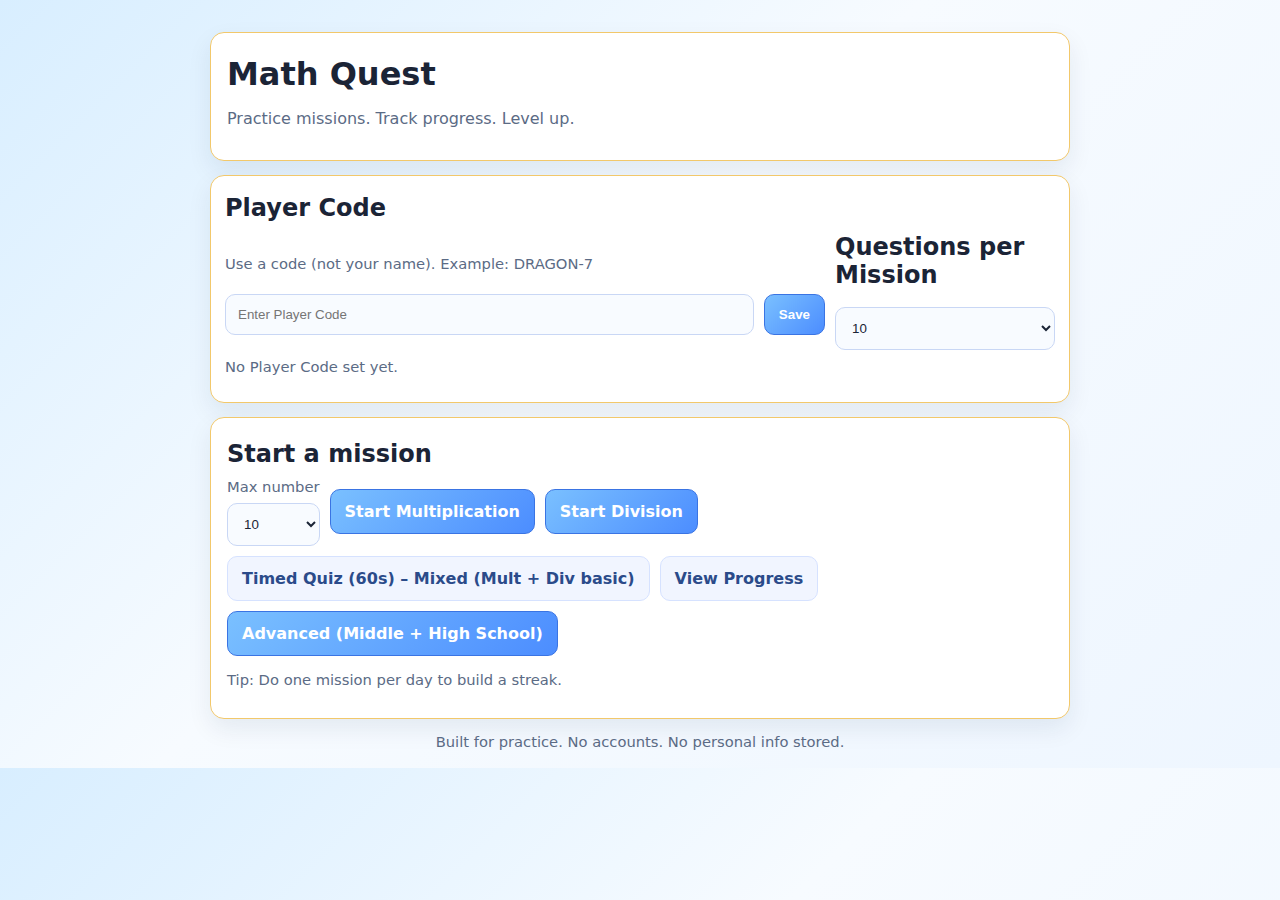
<file: index.html>
<!doctype html>
<html lang="en">
<head>
  <meta charset="utf-8" />
  <meta name="viewport" content="width=device-width,initial-scale=1" />
  <title>Math Quest</title>
  <link rel="stylesheet" href="assets/style.css" />
</head>
<body>
  <main class="container">
    <header class="card">
      <h1>Math Quest</h1>
      <p class="muted">Practice missions. Track progress. Level up.</p>
    </header>

    <section class="card compact">
      <div class="row wrap space">
        <div class="stack grow">
          <h2>Player Code</h2>
          <p class="muted small">Use a code (not your name). Example: DRAGON-7</p>

          <div class="row">
            <input id="playerCode" class="input" placeholder="Enter Player Code" maxlength="24" />
            <button id="savePlayer" class="btn">Save</button>
          </div>

          <p id="playerStatus" class="muted small"></p>
        </div>

        <div class="stack shrink">
          <h2>Questions per Mission</h2>
          <select id="questionCount" class="input">
            <option value="10">10</option>
            <option value="20">20</option>
            <option value="30">30</option>
            <option value="50">50</option>
            <option value="100">100</option>
          </select>
        </div>
      </div>
    </section>

    <section class="card">
      <h2>Start a mission</h2>
      <div class="row wrap">
        <label class="stack">
          <span class="muted small">Max number</span>
          <select id="maxNumber" class="input">
            <option value="10">10</option>
            <option value="12">12</option>
          </select>
        </label>
        <a class="btn" href="practice.html?mode=mult">Start Multiplication</a>
        <a class="btn" href="practice.html?mode=div">Start Division</a>
        <a class="btn btn-secondary" href="practice.html?mode=mixed&max=12&timed=1&t=60">Timed Quiz (60s) – Mixed (Mult + Div basic)</a>
        <a class="btn btn-secondary" href="progress.html">View Progress</a>
        <a class="btn btn-advanced" href="advanced.html">Advanced (Middle + High School)</a>
      </div>
      <p class="muted small">Tip: Do one mission per day to build a streak.</p>
    </section>

    <footer class="muted small center">
      Built for practice. No accounts. No personal info stored.
    </footer>
  </main>

  <script src="assets/app.js"></script>
  <script>
    // Home page wiring
    const input = document.getElementById('playerCode');
    const status = document.getElementById('playerStatus');
    const btn = document.getElementById('savePlayer');
    const selector = document.getElementById('questionCount');
    const maxSelector = document.getElementById('maxNumber');
    const missionLinks = document.querySelectorAll('section.card a[href*="practice.html"], section.card a[href*="advanced.html"]');

    const current = MQ.getPlayerCode();
    status.textContent = current ? `Current Player Code: ${current}` : `No Player Code set yet.`;
    input.value = current || '';

    selector.value = MQ.getQuestionCount();

    function updateLinks() {
      const n = MQ.getQuestionCount();
      const max = Number(maxSelector.value);
      missionLinks.forEach(link => {
        const url = new URL(link.href, location.origin);
        url.searchParams.set('n', n);
        if (url.searchParams.has('max') || url.pathname.endsWith('practice.html')) {
          // keep max param for practice links
          url.searchParams.set('max', max);
        }
        // For advanced.html we pass n and leave other params for the advanced page to manage
        link.href = url.href;
      });
    }

    btn.addEventListener('click', () => {
      const ok = MQ.setPlayerCode(input.value);
      status.textContent = ok ? `Saved player code: ${MQ.getPlayerCode()}` : 'Invalid code (3–24 chars, A–Z, 0–9, -)';
      input.value = MQ.getPlayerCode() || '';
    });

    selector.addEventListener('change', () => {
      MQ.setQuestionCount(selector.value);
      updateLinks();
    });

    maxSelector.addEventListener('change', updateLinks);
    updateLinks();
  </script>
</body>
</html>
</file>
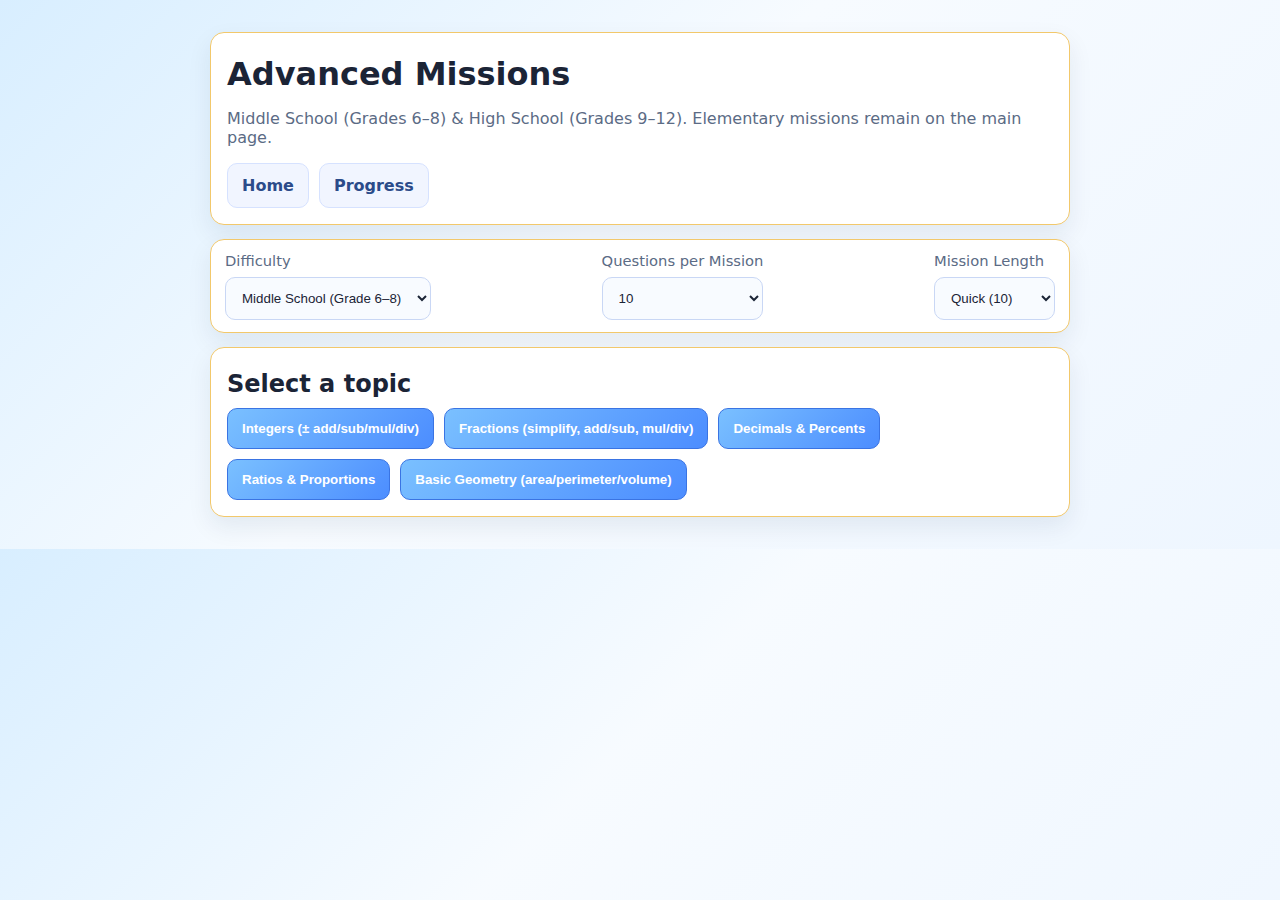
<file: advanced.html>
<!doctype html>
<html lang="en">
<head>
  <meta charset="utf-8" />
  <meta name="viewport" content="width=device-width,initial-scale=1" />
  <title>Advanced Missions</title>
  <link rel="stylesheet" href="assets/style.css" />
</head>
<body>
  <main class="container">
    <header class="card">
      <h1>Advanced Missions</h1>
      <p class="muted">Middle School (Grades 6–8) & High School (Grades 9–12). Elementary missions remain on the main page.</p>
      <div class="row wrap">
        <a class="btn btn-secondary" href="index.html">Home</a>
        <a class="btn btn-secondary" href="progress.html">Progress</a>
      </div>
    </header>

    <section class="card compact">
      <div class="row space wrap">
        <label class="stack">
          <span class="muted small">Difficulty</span>
          <select id="difficulty" class="input">
            <option value="middle">Middle School (Grade 6–8)</option>
            <option value="high">High School (Grade 9–12)</option>
          </select>
        </label>

        <label class="stack">
          <span class="muted small">Questions per Mission</span>
          <select id="qCount" class="input">
            <option value="10">10</option>
            <option value="20">20</option>
            <option value="30">30</option>
            <option value="50">50</option>
            <option value="100">100</option>
          </select>
        </label>

        <label class="stack">
          <span class="muted small">Mission Length</span>
          <select id="missionLength" class="input">
            <option value="10">Quick (10)</option>
            <option value="20">Short (20)</option>
            <option value="30">Medium (30)</option>
            <option value="50">Long (50)</option>
          </select>
        </label>
      </div>
    </section>

    <section class="card">
      <h2>Select a topic</h2>
      <div id="topics" class="row wrap"></div>
    </section>

    <section class="card" id="mission" style="display:none;">
      <div class="row space">
        <div class="pill" id="counter">Question 1 / 10</div>
        <div class="row wrap">
          <div class="pill" id="playerPill">Player: —</div>
          <div class="pill" id="streakPill">Streak: —</div>
        </div>
      </div>

      <div class="question" id="question">—</div>

      <div id="choices"></div>

      <div class="row">
        <input id="answer" class="input" placeholder="Type answer (or pick)" />
        <button id="submit" class="btn">Submit</button>
      </div>

      <p id="feedback" class="feedback"></p>
    </section>

    <section class="card" id="results" style="display:none;">
      <h2>Mission Complete</h2>
      <p id="scoreLine" class="muted"></p>
      <div id="review"></div>
      <div class="row wrap">
        <a class="btn" id="retry" href="#">Retry</a>
        <a class="btn btn-secondary" href="index.html">Home</a>
        <a class="btn btn-secondary" href="progress.html">Progress</a>
      </div>
    </section>
  </main>

  <script src="assets/app.js"></script>
  <script src="assets/storage.js"></script>
  <script src="assets/advanced.js"></script>
</body>
</html>
</file>
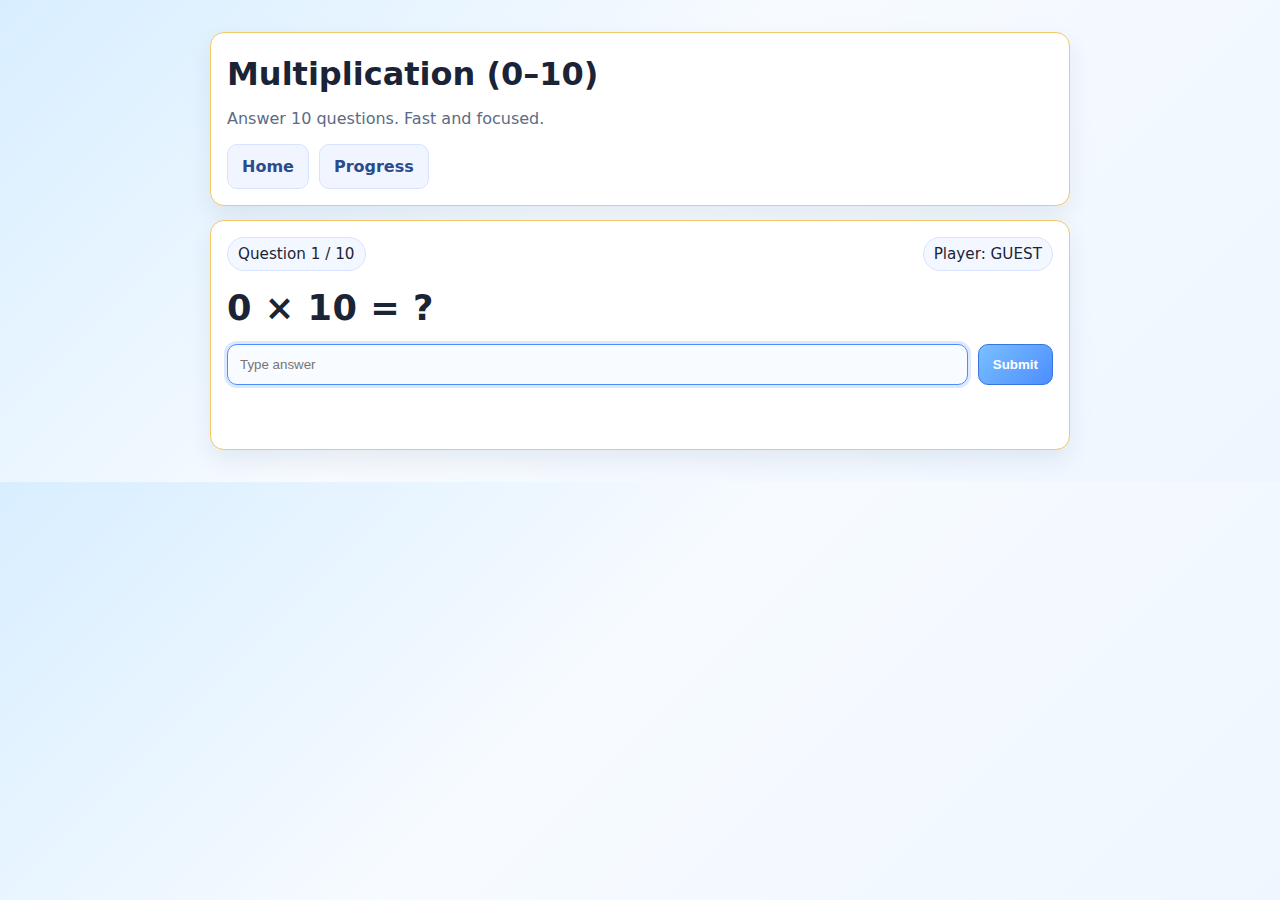
<file: practice.html>
<!doctype html>
<html lang="en">
<head>
  <meta charset="utf-8" />
  <meta name="viewport" content="width=device-width,initial-scale=1" />
  <title>Practice Mission</title>
  <link rel="stylesheet" href="assets/style.css" />
</head>
<body>
  <main class="container">
    <header class="card">
      <h1 id="title">Practice Mission</h1>
      <p id="subtitle" class="muted"></p>
      <div class="row wrap">
        <a class="btn btn-secondary" href="index.html">Home</a>
        <a class="btn btn-secondary" href="progress.html">Progress</a>
      </div>
    </header>

    <section class="card">
      <div class="row space">
        <div class="pill" id="counter">Question 1 / 10</div>
        <div class="pill" id="playerPill">Player: —</div>
      </div>

      <div class="question" id="question">—</div>

      <div class="row">
        <input id="answer" class="input" inputmode="numeric" placeholder="Type answer" />
        <button id="submit" class="btn">Submit</button>
      </div>

      <p id="feedback" class="feedback"></p>
    </section>

    <section class="card" id="results" style="display:none;">
      <h2>Mission Complete</h2>
      <p id="scoreLine" class="muted"></p>
      <div class="row wrap">
        <a class="btn" id="retry" href="#">Retry</a>
        <a class="btn btn-secondary" href="index.html">Home</a>
        <a class="btn btn-secondary" href="progress.html">Progress</a>
      </div>
    </section>
  </main>

  <script src="assets/app.js"></script>
  <script>
    const params = new URLSearchParams(location.search);
    const mode = params.get('mode') || 'mult';
    const max = Number(params.get('max') || 10);
    const TOTAL = 10;

    const title = document.getElementById('title');
    const subtitle = document.getElementById('subtitle');
    const counter = document.getElementById('counter');
    const qEl = document.getElementById('question');
    const ansEl = document.getElementById('answer');
    const submitBtn = document.getElementById('submit');
    const feedback = document.getElementById('feedback');
    const results = document.getElementById('results');
    const scoreLine = document.getElementById('scoreLine');
    const playerPill = document.getElementById('playerPill');
    const retry = document.getElementById('retry');

    const player = MQ.getPlayerCode() || 'GUEST';
    playerPill.textContent = `Player: ${player}`;

    const modeLabel = (mode === 'mult') ? `Multiplication (0–${max})` : `Practice`;
    title.textContent = modeLabel;
    subtitle.textContent = `Answer ${TOTAL} questions. Fast and focused.`;

    retry.href = `practice.html?mode=${encodeURIComponent(mode)}&max=${encodeURIComponent(max)}`;

    let i = 0;
    let correct = 0;
    let current = null;

    function newQuestion() {
      feedback.textContent = '';
      ansEl.value = '';
      ansEl.focus();
      counter.textContent = `Question ${i + 1} / ${TOTAL}`;

      if (mode === 'mult') {
        const a = MQ.randInt(0, max);
        const b = MQ.randInt(0, max);
        current = { a, b, answer: a * b, text: `${a} × ${b} = ?` };
      } else {
        current = { a: 1, b: 1, answer: 1, text: `Coming soon` };
      }

      qEl.textContent = current.text;
    }

    function finish() {
      const scorePct = Math.round((correct / TOTAL) * 100);
      const session = {
        mode: modeLabel,
        total: TOTAL,
        correct,
        scorePct,
        timestamp: new Date().toISOString()
      };

      MQ.recordSession(session);

      scoreLine.textContent = `Score: ${correct}/${TOTAL} (${scorePct}%)`;
      results.style.display = 'block';
      submitBtn.disabled = true;
      ansEl.disabled = true;
    }

    function submit() {
      if (!current) return;

      const raw = ansEl.value.trim();
      const user = Number(raw);

      if (raw === '' || Number.isNaN(user)) {
        feedback.textContent = 'Enter a number.';
        feedback.className = 'feedback warn';
        return;
      }

      if (user === current.answer) {
        correct++;
        feedback.textContent = 'Correct ✅';
        feedback.className = 'feedback ok';
      } else {
        feedback.textContent = `Not quite. Correct answer: ${current.answer}`;
        feedback.className = 'feedback bad';
      }

      i++;
      if (i >= TOTAL) {
        finish();
      } else {
        setTimeout(newQuestion, 450);
      }
    }

    submitBtn.addEventListener('click', submit);
    ansEl.addEventListener('keydown', (e) => {
      if (e.key === 'Enter') submit();
    });

    newQuestion();
  </script>
</body>
</html>
</file>
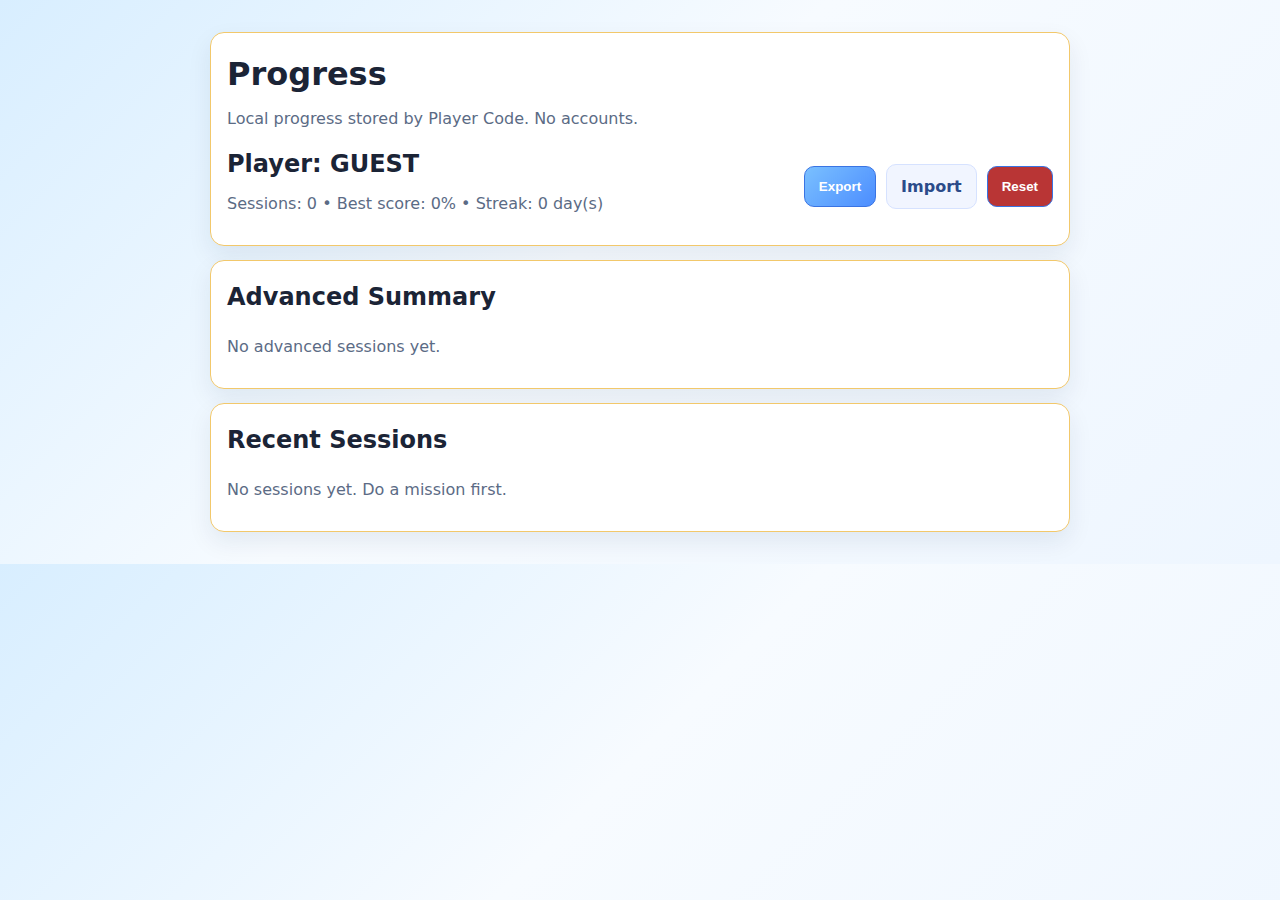
<file: progress.html>
<!doctype html>
<html lang="en">
<head>
  <meta charset="utf-8" />
  <meta name="viewport" content="width=device-width,initial-scale=1" />
  <title>Progress</title>
  <link rel="stylesheet" href="assets/style.css" />
</head>
<body>
  <main class="container">
    <header class="card">
      <h1>Progress</h1>
      <p class="muted">Local progress stored by Player Code. No accounts.</p>
      <div class="row wrap space">
        <div>
          <h2 id="player">Player: —</h2>
          <p class="muted" id="statsLine">—</p>
        </div>
        <div class="row wrap">
          <button class="btn" id="exportBtn">Export</button>
          <label class="btn btn-secondary" for="importFile" style="cursor:pointer;">Import</label>
          <input id="importFile" type="file" accept="application/json" style="display:none;" />
          <button class="btn btn-danger" id="resetBtn">Reset</button>
        </div>
      </div>
    </header>

    <section class="card">
      <h2>Advanced Summary</h2>
      <div id="advancedSummary" class="list"></div>
    </section>

    <section class="card">
      <h2>Recent Sessions</h2>
      <div id="list" class="list"></div>
    </section>
  </main>

  <script src="assets/app.js"></script>
  <script src="assets/storage.js"></script>
  <script>
    const playerEl = document.getElementById('player');
    const statsLine = document.getElementById('statsLine');
    const list = document.getElementById('list');
    const advancedSummary = document.getElementById('advancedSummary');
    const exportBtn = document.getElementById('exportBtn');
    const importFile = document.getElementById('importFile');
    const resetBtn = document.getElementById('resetBtn');

    const code = MQ.getPlayerCode() || 'GUEST';
    playerEl.textContent = `Player: ${code}`;

    function render() {
      const data = MQ.getProgress();
      const sessions = data.sessions || [];
      const streak = MQ.getStreakDays(data.lastPracticeDate);
      const best = sessions.reduce((m, s) => Math.max(m, s.scorePct || 0), 0);

      statsLine.textContent = `Sessions: ${sessions.length} • Best score: ${best}% • Streak: ${streak} day(s)`;

      // Recent sessions (elementary + advanced)
      list.innerHTML = '';
      if (sessions.length === 0) {
        list.innerHTML = `<p class="muted">No sessions yet. Do a mission first.</p>`;
      } else {
        sessions.slice().reverse().slice(0, 12).forEach(s => {
          const when = new Date(s.timestamp);
          const row = document.createElement('div');
          row.className = 'list-item';
          row.innerHTML = `
            <div class="strong">${s.mode}</div>
            <div class="muted small">${when.toLocaleString()}</div>
            <div class="pill">${s.correct}/${s.total} • ${s.scorePct}%</div>
          `;
          list.appendChild(row);
        });
      }

      // Advanced summary by topic
      advancedSummary.innerHTML = '';
      const advStats = AdvancedStore.getBestScoresByTopic();
      if (Object.keys(advStats).length === 0) {
        advancedSummary.innerHTML = `<p class="muted">No advanced sessions yet.</p>`;
      } else {
        for (const key of Object.keys(advStats)) {
          const entry = advStats[key];
          const node = document.createElement('div');
          node.className = 'list-item';
          node.innerHTML = `
            <div class="strong">${entry.topic} • ${entry.level}</div>
            <div class="muted small">Best: ${entry.best}% • Played: ${entry.count} time(s)</div>
            <div class="pill">Streak: ${entry.streak}</div>
          `;
          advancedSummary.appendChild(node);
        }
      }
    }

    exportBtn.addEventListener('click', () => {
      const blob = MQ.exportProgressBlob();
      const url = URL.createObjectURL(blob);
      const a = document.createElement('a');
      a.href = url;
      a.download = `math-quest-progress-${(MQ.getPlayerCode() || 'GUEST').toLowerCase()}.json`;
      a.click();
      URL.revokeObjectURL(url);
    });

    importFile.addEventListener('change', async (e) => {
      const file = e.target.files?.[0];
      if (!file) return;
      const text = await file.text();
      const ok = MQ.importProgress(text);
      if (!ok) alert('Import failed. File not recognized.');
      render();
      importFile.value = '';
    });

    resetBtn.addEventListener('click', () => {
      if (!confirm('Reset local progress on this device?')) return;
      MQ.resetProgress();
      render();
    });

    render();
  </script>
</body>
</html>
</file>
<file: assets/style.css>
:root { font-family: system-ui, Arial, sans-serif; }
body {
  margin: 0;
  background: linear-gradient(135deg, #d8eeff 0%, #f7fbff 45%, #eef6ff 100%);
  color: #1b2436;
}
a { text-decoration: none; color: inherit; }
.container { max-width: 860px; margin: 0 auto; padding: 18px; }
.card {
  background: #ffffff;
  border: 1px solid #f2c86b;
  border-radius: 14px;
  padding: 16px;
  margin: 14px 0;
  box-shadow: 0 10px 24px rgba(15, 41, 72, 0.08);
  transition: transform 0.2s ease, box-shadow 0.2s ease, border-color 0.2s ease;
}
.card:hover {
  transform: translateY(-2px);
  box-shadow: 0 16px 32px rgba(15, 41, 72, 0.12);
  border-color: #e6b656;
}
.card.compact { padding: 12px 14px; }
.row { display: flex; gap: 10px; align-items: center; }
.row.wrap { flex-wrap: wrap; }
.row.space { justify-content: space-between; }
.center { text-align: center; }
.stack { display: flex; flex-direction: column; gap: 8px; }
.stack.grow { flex: 1 1 260px; }
.stack.shrink { flex: 0 1 220px; min-width: 200px; }

h1, h2 { margin: 6px 0 10px; }
.muted { color: #5b6b85; }
.small { font-size: 0.92rem; }
.strong { font-weight: 700; }

.input {
  flex: 1;
  padding: 12px 12px;
  border-radius: 10px;
  border: 1px solid #c9d7f5;
  background: #f8fbff;
  color: #1b2436;
  outline: none;
  transition: border-color 0.2s ease, box-shadow 0.2s ease;
}
.input:focus {
  border-color: #4c8dff;
  box-shadow: 0 0 0 3px rgba(76, 141, 255, 0.2);
}

.btn {
  display: inline-flex;
  align-items: center;
  justify-content: center;
  padding: 12px 14px;
  border-radius: 10px;
  border: 1px solid #3a74e3;
  background: linear-gradient(135deg, #7ac0ff 0%, #4c8dff 100%);
  color: #ffffff;
  font-weight: 650;
  cursor: pointer;
  transition: transform 0.2s ease, box-shadow 0.2s ease, filter 0.2s ease;
}
.btn:hover {
  filter: brightness(1.05);
  box-shadow: 0 8px 16px rgba(45, 99, 201, 0.25);
}
.btn-secondary {
  background: #f1f5ff;
  color: #2b4b8a;
  border: 1px solid #d6e2ff;
}
.btn-secondary:hover { filter: brightness(1.02); }
.btn-danger { background: #b93535; }

.pill {
  display: inline-flex;
  padding: 7px 10px;
  border-radius: 999px;
  border: 1px solid #d7e3ff;
  background: #f3f7ff;
  font-size: 0.95rem;
}

.question {
  font-size: 2.2rem;
  font-weight: 800;
  letter-spacing: 0.5px;
  margin: 16px 0;
}

.feedback { margin-top: 10px; min-height: 22px; }
.feedback.ok { color: #2d9b4f; }
.feedback.bad { color: #c53b3b; }
.feedback.warn { color: #b8862a; }

.list { display: grid; gap: 10px; }
.list-item {
  display: grid;
  grid-template-columns: 1fr auto;
  gap: 6px 10px;
  padding: 12px;
  border-radius: 12px;
  border: 1px solid #e0e7f5;
  background: #f7faff;
}
.list-item .pill { justify-self: end; }
</file>
